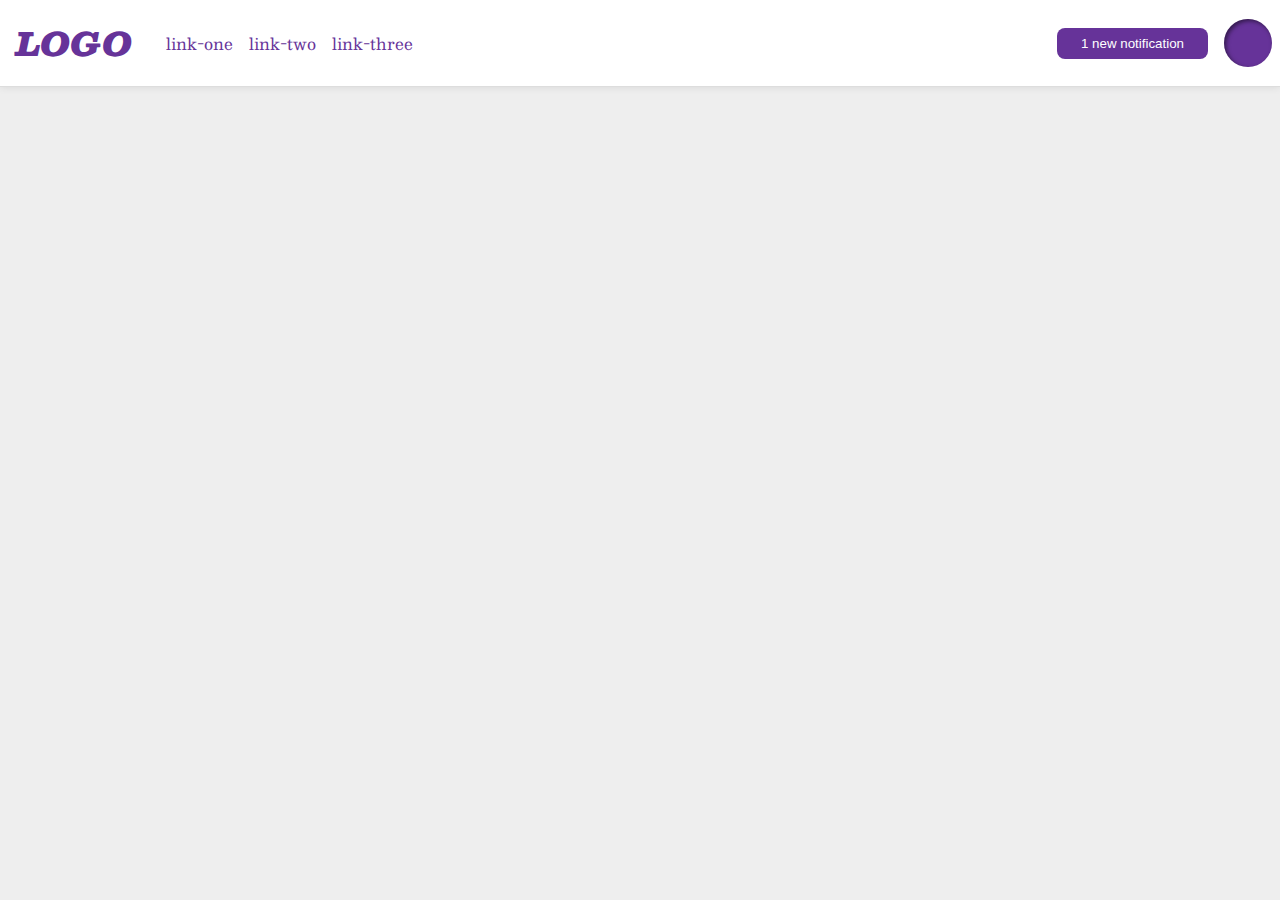
<file: flex/03-flex-header-2/index.html>
<!DOCTYPE html>
<html lang="en">
  <head>
    <meta charset="UTF-8">
    <meta http-equiv="X-UA-Compatible" content="IE=edge">
    <meta name="viewport" content="width=device-width, initial-scale=1.0">
    <title>Flex Header 2</title>
    <link rel="stylesheet" href="style.css">
  </head>
  <body>
    <div class="header">
      <div class="left-nav">
        <div class="logo">
          LOGO
        </div>
        <ul class="links">
          <li><a href="google.com">link-one</a></li>
          <li><a href="google.com">link-two</a></li>
          <li><a href="google.com">link-three</a></li>
        </ul>
      </div>  
      <div class="right-nav">
        <button class="notifications">
          1 new notification
        </button>
        <div class="profile-image"></div>
      </div>
    </div>
  </body>
</html>
</file>
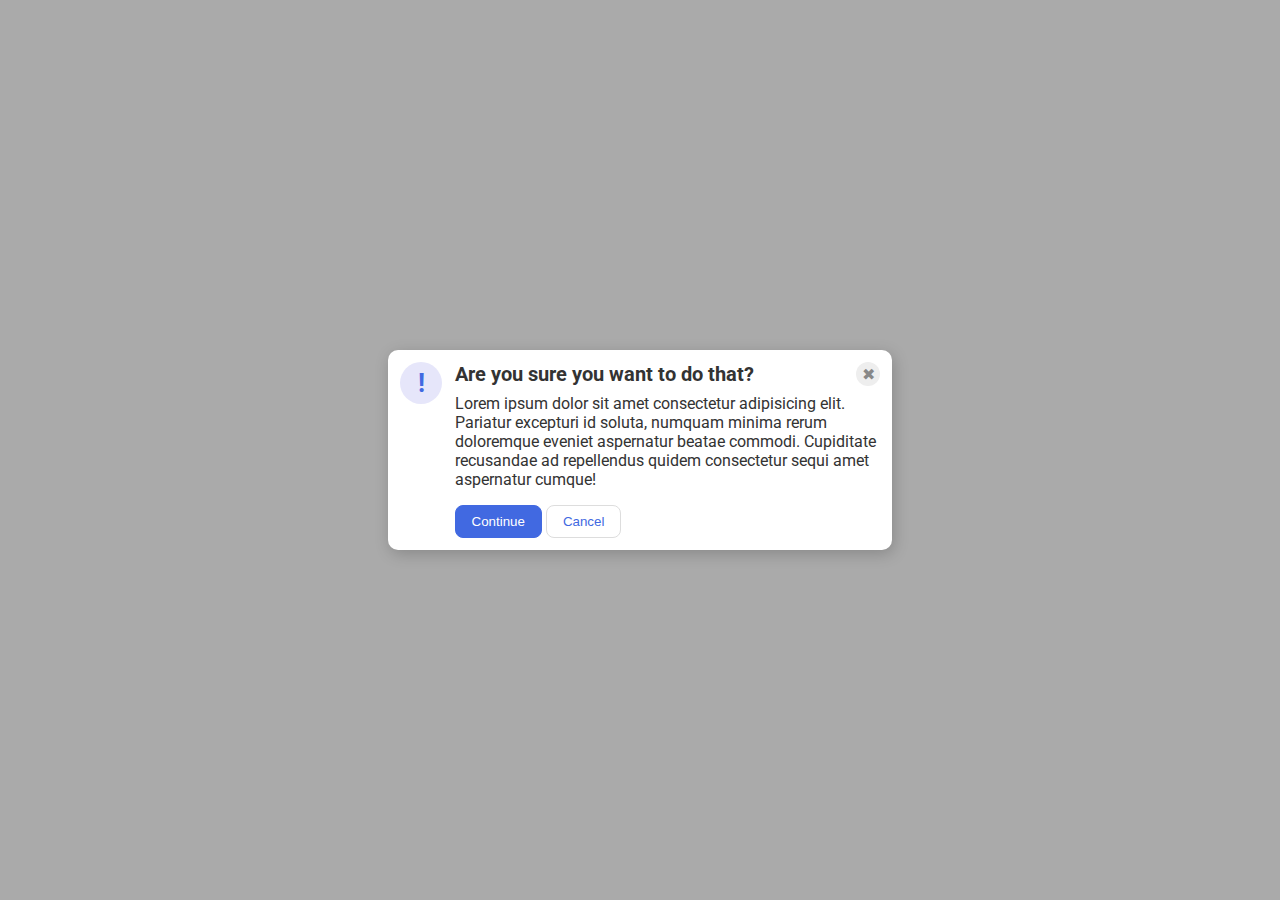
<file: flex/05-flex-modal/index.html>
<!DOCTYPE html>
<html lang="en">
  <head>
    <meta charset="UTF-8">
    <meta http-equiv="X-UA-Compatible" content="IE=edge">
    <meta name="viewport" content="width=device-width, initial-scale=1.0">
    <link rel="stylesheet" href="style.css">
    <title>Modal</title>
  </head>
  <body>
    <div class="modal">
      <div class="section-one">
        <div class="icon">!</div>
      </div>
      <div class="section-two">
        <div class="question">
          <div class="header">Are you sure you want to do that?</div>
          <div class="close-button">✖</div>
        </div>
        <div class="text">Lorem ipsum dolor sit amet consectetur adipisicing elit. Pariatur excepturi id soluta, numquam minima rerum doloremque eveniet aspernatur beatae commodi. Cupiditate recusandae ad repellendus quidem consectetur sequi amet aspernatur cumque!</div>
        <div class="action">
          <button class="continue">Continue</button>
          <button class="cancel">Cancel</button>
        </div>  
      </div>
    </div>
  </body>
</html>
</file>
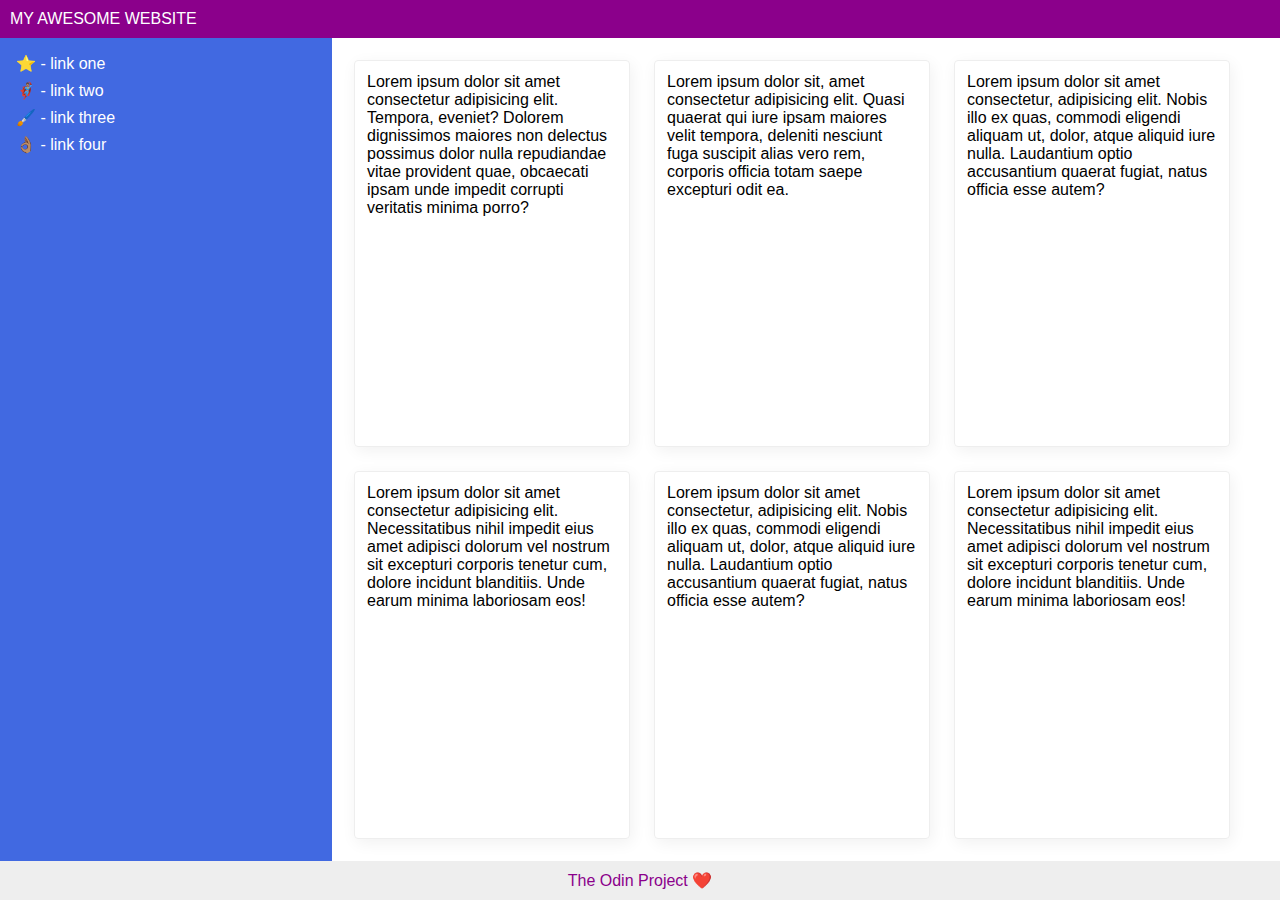
<file: flex/07-flex-layout-2/index.html>
<!DOCTYPE html>
<html lang="en">
  <head>
    <meta charset="UTF-8">
    <meta http-equiv="X-UA-Compatible" content="IE=edge">
    <meta name="viewport" content="width=device-width, initial-scale=1.0">
    <title>The Holy Grail</title>
    <link rel="stylesheet" href="style.css">
  </head>
  <body>
    <div class="header">
      MY AWESOME WEBSITE
    </div>
    
    <main>
      <div class="sidebar">
        <ul>
          <li><a href="#">⭐ - link one</a></li>
          <li><a href="#">🦸🏽‍♂️ - link two</a></li>
          <li><a href="#">🖌️ - link three</a></li>
          <li><a href="#">👌🏽 - link four</a></li>
        </ul>
      </div>
      <div class="deck">
        <div class="card">Lorem ipsum dolor sit amet consectetur adipisicing elit. Tempora, eveniet? Dolorem dignissimos maiores non delectus possimus dolor nulla repudiandae vitae provident quae, obcaecati ipsam unde impedit corrupti veritatis minima porro?</div>
        <div class="card">Lorem ipsum dolor sit, amet consectetur adipisicing elit. Quasi quaerat qui iure ipsam maiores velit tempora, deleniti nesciunt fuga suscipit alias vero rem, corporis officia totam saepe excepturi odit ea.</div>
        <div class="card">Lorem ipsum dolor sit amet consectetur, adipisicing elit. Nobis illo ex quas, commodi eligendi aliquam ut, dolor, atque aliquid iure nulla. Laudantium optio accusantium quaerat fugiat, natus officia esse autem?</div>
        <div class="card">Lorem ipsum dolor sit amet consectetur adipisicing elit. Necessitatibus nihil impedit eius amet adipisci dolorum vel nostrum sit excepturi corporis tenetur cum, dolore incidunt blanditiis. Unde earum minima laboriosam eos!</div>
        <div class="card">Lorem ipsum dolor sit amet consectetur, adipisicing elit. Nobis illo ex quas, commodi eligendi aliquam ut, dolor, atque aliquid iure nulla. Laudantium optio accusantium quaerat fugiat, natus officia esse autem?</div>
        <div class="card">Lorem ipsum dolor sit amet consectetur adipisicing elit. Necessitatibus nihil impedit eius amet adipisci dolorum vel nostrum sit excepturi corporis tenetur cum, dolore incidunt blanditiis. Unde earum minima laboriosam eos!</div>
      </div>
    </main>
    <div class="footer">
      The Odin Project ❤️
    </div>
  </body>
</html>
</file>
<file: flex/03-flex-header-2/style.css>
/* this is some magical font-importing.  
you'll learn about it later. */
@import url('https://fonts.googleapis.com/css2?family=Besley:ital,wght@0,400;1,900&display=swap');

body {
  margin: 0;
  background: #eee;
  font-family: Besley, serif;
}

.header {
  background: white;
  border-bottom: 1px solid #ddd;
  box-shadow: 0 0 8px rgba(0,0,0,.1);
  display: flex;
  align-items: center;
  justify-content: space-between;
  flex-wrap: wrap;
  padding: 8px;
}


.left-nav, .right-nav {
  display: flex;
  align-items: center;
  flex-wrap: wrap;
  gap: 1rem;
}


.profile-image {
  background: rebeccapurple;
  box-shadow: inset 2px 2px 4px rgba(0,0,0,.5);
  border-radius: 50%;
  width: 48px;
  height: 48px;
}

.logo {
  color: rebeccapurple;
  font-size: 32px;
  font-weight: 900;
  font-style: italic;
  margin: .5rem;
}

button {
  border: none;
  border-radius: 8px;
  background: rebeccapurple;
  color: white;
  padding: 8px 24px;
}

a {
  /* this removes the line under our links */
  text-decoration: none;
  color: rebeccapurple;
}

ul {
  list-style-type: none;
  padding: 0px;
  margin: 10px;
  display: flex;
  gap: 1rem;
}
</file>
<file: flex/05-flex-modal/style.css>
@import url('https://fonts.googleapis.com/css2?family=Roboto:wght@400;700&display=swap');

html, body {
  height: 100%;
}

body {
  font-family: Roboto, sans-serif;
  margin: 0;
  background: #aaa;
  color: #333;
  /* I'll give you this one for free lol */
  display: flex;
  align-items: center;
  justify-content: center;
}

.modal {
  background: white;
  width: 480px;
  border-radius: 10px;
  box-shadow: 2px 4px 16px rgba(0,0,0,.2);
  display: flex;
  padding: 12px;
}

.section-one {
  flex: 1;
  display: flex;
  justify-content: center;
  padding-right: 12px;
}

.section-two {
  flex: 10;
}

.question {
  display: flex;
  justify-content: space-between;
  align-items: center;
  font-weight: bold;
  margin-bottom: 8px;
  font-size: 20px;
}

.text {
  margin-bottom: 16px;
}

.icon {
  color: royalblue;
  font-size: 26px;
  font-weight: 700;
  background: lavender;
  width: 42px;
  height: 42px;
  border-radius: 50%;
  display: flex;
  align-items: center;
  justify-content: center;
}

.close-button {
  background: #eee;
  border-radius: 50%;
  color: #888;
  font-weight: 400;
  font-size: 16px;
  height: 24px;
  width: 24px;
  display: flex;
  align-items: center;
  justify-content: center;
}

button {
  padding: 8px 16px;
  border-radius: 8px;
}

button.continue {
  background: royalblue;
  border: 1px solid royalblue;
  color: white;
}

button.cancel {
  background: white;
  border: 1px solid #ddd;
  color: royalblue;
}
</file>
<file: flex/07-flex-layout-2/style.css>
body {
  font-family: -apple-system, BlinkMacSystemFont, 'Segoe UI', Roboto, Oxygen, Ubuntu, Cantarell, 'Open Sans', 'Helvetica Neue', sans-serif;
  margin: 0;
  min-height: 100vh;
  display: flex;
  flex-direction: column;
  justify-content: space-between;
  box-sizing: border-box;
}

main {
  display: flex;
  flex: 1;
}

.header {
  background: darkmagenta;
  color: white;
  padding: 10px;
}

.footer {
  background: #eee;
  color: darkmagenta;
  padding: 10px;
  text-align: center;
}

.sidebar {
  width: 300px;
  flex-shrink: 0;
  background: royalblue;
  padding: 16px;
}

.deck {
  display: flex;
  /* flex: 1; */
  width: calc(100% - 300px);
  flex-wrap: wrap;
  padding: 10px;
}

.card {
  border: 1px solid #eee;
  box-shadow: 2px 4px 16px rgba(0,0,0,.06);
  border-radius: 4px;
  padding: 12px;
  margin: 12px;
  flex: 1;
  min-width: 250px;
  max-width: 250px;
}

ul {
  list-style: none;
  margin: 0;
  padding: 0;
  display: flex;
  flex-direction: column;
  gap: 8px;
}

a {
  text-decoration: none;
  color: white;
}
</file>
